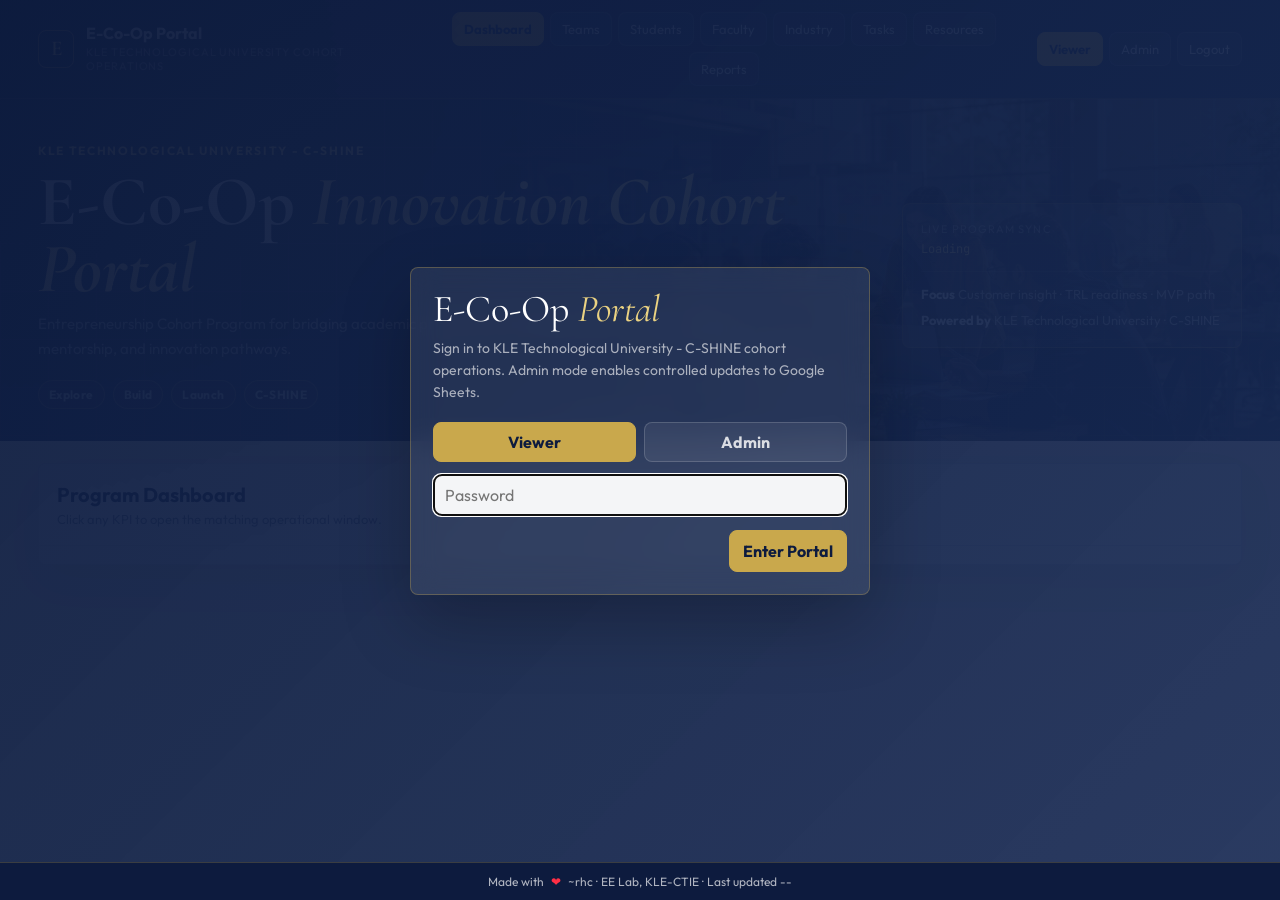
<file: index.html>
<!DOCTYPE html>
<html lang="en">
<head>
  <meta charset="UTF-8" />
  <meta name="viewport" content="width=device-width, initial-scale=1.0" />
  <title>E-Co-Op Portal</title>
  <link rel="preconnect" href="https://fonts.googleapis.com">
  <link rel="preconnect" href="https://fonts.gstatic.com" crossorigin>
  <link href="https://fonts.googleapis.com/css2?family=Cormorant+Garamond:wght@500;600&family=Outfit:wght@300;400;500;600;700&family=JetBrains+Mono:wght@400;500&display=swap" rel="stylesheet">
  <style>
    :root {
      --navy: #0d1b3e;
      --navy-2: #182b55;
      --gold: #c9a84c;
      --gold-2: #ead282;
      --ink: #13203c;
      --muted: #68758f;
      --line: rgba(13, 27, 62, 0.12);
      --paper: #ffffff;
      --soft: #f5f1e8;
      --wash: #eef3f8;
      --green: #1f7a4d;
      --red: #c24035;
      --blue: #226da8;
      --violet: #7251a5;
      --cyan: #1b8a9a;
      --rose: #be3455;
      --shadow: 0 18px 45px rgba(13, 27, 62, 0.12);
    }

    * { box-sizing: border-box; }
    body {
      margin: 0;
      font-family: Outfit, system-ui, sans-serif;
      color: var(--ink);
      background: var(--soft);
      min-height: 100vh;
      padding-bottom: 38px;
    }
    button, input, select, textarea { font: inherit; }
    button { cursor: pointer; }

    .loading {
      position: fixed;
      inset: 0;
      z-index: 50;
      display: grid;
      place-items: center;
      background: var(--navy);
      color: white;
    }
    .loading.hidden { display: none; }
    .loading-box { text-align: center; }
    .loading-logo {
      font-family: "Cormorant Garamond", serif;
      font-size: 42px;
      font-weight: 600;
    }
    .loading-logo span { color: var(--gold); font-style: italic; }
    .loading-text {
      margin-top: 12px;
      color: rgba(255,255,255,0.55);
      font-size: 13px;
      letter-spacing: 0.08em;
      text-transform: uppercase;
    }
    .loading-rings {
      position: relative;
      width: 86px;
      height: 86px;
      margin: 0 auto 18px;
    }
    .loading-rings::before,
    .loading-rings::after {
      content: "";
      position: absolute;
      inset: 0;
      border-radius: 50%;
      border: 2px solid transparent;
      border-top-color: var(--gold);
      border-right-color: rgba(234,210,130,0.55);
      animation: spin 1.4s linear infinite;
    }
    .loading-rings::after {
      inset: 12px;
      border-top-color: rgba(255,255,255,0.72);
      animation-duration: 1.9s;
      animation-direction: reverse;
    }
    .loading-dot {
      position: absolute;
      inset: 31px;
      border-radius: 50%;
      background: var(--gold);
      box-shadow: 0 0 26px rgba(201,168,76,0.65);
      animation: pulse 1.25s ease-in-out infinite;
    }
    @keyframes spin { to { transform: rotate(360deg); } }
    @keyframes pulse {
      0%, 100% { transform: scale(0.78); opacity: 0.65; }
      50% { transform: scale(1); opacity: 1; }
    }

    .login-screen {
      position: fixed;
      inset: 0;
      z-index: 45;
      display: none;
      place-items: center;
      background:
        linear-gradient(135deg, rgba(13,27,62,0.96), rgba(24,43,85,0.92)),
        radial-gradient(circle at 20% 20%, rgba(201,168,76,0.18), transparent 30%);
      color: white;
      padding: 20px 20px 58px;
    }
    .login-screen.show { display: grid; }
    .login-card {
      width: min(460px, 100%);
      border: 1px solid rgba(201,168,76,0.32);
      border-radius: 8px;
      background: rgba(255,255,255,0.08);
      box-shadow: 0 28px 70px rgba(0,0,0,0.24);
      padding: 22px;
      backdrop-filter: blur(14px);
    }
    .login-title {
      font-family: "Cormorant Garamond", serif;
      font-size: 38px;
      line-height: 1;
    }
    .login-title span { color: var(--gold-2); font-style: italic; }
    .login-copy {
      color: rgba(255,255,255,0.62);
      margin: 10px 0 18px;
      line-height: 1.55;
      font-size: 14px;
    }
    .login-tabs {
      display: grid;
      grid-template-columns: 1fr 1fr;
      gap: 8px;
      margin-bottom: 12px;
    }
    .login-tabs button {
      border: 1px solid rgba(255,255,255,0.16);
      background: rgba(255,255,255,0.07);
      color: rgba(255,255,255,0.82);
      border-radius: 8px;
      min-height: 40px;
      font-weight: 700;
    }
    .login-tabs button.active {
      background: var(--gold);
      border-color: var(--gold);
      color: var(--navy);
    }
    .login-card .field {
      width: 100%;
      background: rgba(255,255,255,0.95);
    }
    .login-actions {
      display: flex;
      align-items: center;
      justify-content: space-between;
      gap: 10px;
      margin-top: 14px;
    }
    .login-error {
      color: #ffb8b8;
      min-height: 18px;
      font-size: 13px;
    }

    .topbar {
      position: sticky;
      top: 0;
      z-index: 20;
      background: rgba(13, 27, 62, 0.96);
      color: white;
      border-bottom: 1px solid rgba(201,168,76,0.24);
      backdrop-filter: blur(10px);
    }
    .topbar-inner {
      max-width: 1240px;
      margin: 0 auto;
      padding: 12px 18px;
      display: flex;
      align-items: center;
      justify-content: space-between;
      gap: 16px;
    }
    .brand {
      display: flex;
      align-items: center;
      gap: 12px;
      min-width: 210px;
    }
    .mark {
      width: 38px;
      height: 38px;
      border: 1px solid rgba(201,168,76,0.7);
      display: grid;
      place-items: center;
      color: var(--gold-2);
      font-family: "Cormorant Garamond", serif;
      font-size: 21px;
      font-weight: 600;
      border-radius: 8px;
    }
    .brand-name {
      font-weight: 700;
      line-height: 1.05;
    }
    .brand-sub {
      color: rgba(255,255,255,0.5);
      font-size: 11px;
      letter-spacing: 0.08em;
      text-transform: uppercase;
      margin-top: 3px;
    }
    .nav {
      display: flex;
      flex-wrap: wrap;
      align-items: center;
      justify-content: center;
      gap: 6px;
    }
    .nav button, .mode button, .icon-btn {
      border: 1px solid rgba(255,255,255,0.14);
      background: rgba(255,255,255,0.06);
      color: rgba(255,255,255,0.82);
      min-height: 34px;
      border-radius: 8px;
      padding: 7px 11px;
      font-size: 13px;
    }
    .nav button.active, .mode button.active {
      background: var(--gold);
      color: var(--navy);
      border-color: var(--gold);
      font-weight: 700;
    }
    .mode {
      display: flex;
      align-items: center;
      gap: 6px;
    }

    .hero {
      background:
        linear-gradient(90deg, rgba(13,27,62,0.96) 0%, rgba(13,27,62,0.88) 43%, rgba(13,27,62,0.58) 72%, rgba(13,27,62,0.76) 100%),
        linear-gradient(180deg, rgba(13,27,62,0.1), rgba(13,27,62,0.34)),
        var(--hero-image, url("../assets/eco-op-hero-banner.png")) center / cover no-repeat,
        var(--navy);
      color: white;
      position: relative;
      overflow: hidden;
    }
    .hero::before {
      content: "";
      position: absolute;
      inset: 0;
      background-image:
        linear-gradient(rgba(201,168,76,0.07) 1px, transparent 1px),
        linear-gradient(90deg, rgba(201,168,76,0.07) 1px, transparent 1px);
      background-size: 48px 48px;
      mix-blend-mode: screen;
      opacity: 0.7;
    }
    .hero-inner {
      position: relative;
      max-width: 1240px;
      margin: 0 auto;
      padding: 44px 18px 32px;
      display: grid;
      grid-template-columns: minmax(0, 1fr) minmax(260px, 340px);
      gap: 28px;
      align-items: center;
    }
    .eyebrow {
      color: var(--gold-2);
      letter-spacing: 0.14em;
      text-transform: uppercase;
      font-size: 12px;
      font-weight: 700;
    }
    h1 {
      font-family: "Cormorant Garamond", serif;
      font-size: clamp(36px, 6.4vw, 70px);
      line-height: 0.96;
      margin: 10px 0 10px;
      letter-spacing: 0;
      max-width: 820px;
    }
    h1 em {
      color: var(--gold-2);
      font-style: italic;
    }
    .hero-copy {
      color: rgba(255,255,255,0.65);
      max-width: 720px;
      line-height: 1.65;
      font-size: 15px;
    }
    .hero-pills {
      display: flex;
      flex-wrap: wrap;
      gap: 8px;
      margin-top: 18px;
    }
    .hero-pill {
      display: inline-flex;
      align-items: center;
      min-height: 28px;
      border: 1px solid rgba(234,210,130,0.3);
      border-radius: 999px;
      padding: 6px 10px;
      color: rgba(255,255,255,0.74);
      background: rgba(255,255,255,0.05);
      font-size: 12px;
      font-weight: 700;
      letter-spacing: 0.03em;
    }
    .live {
      border: 1px solid rgba(201,168,76,0.3);
      padding: 18px;
      min-width: 0;
      border-radius: 8px;
      background:
        linear-gradient(160deg, rgba(255,255,255,0.12), rgba(255,255,255,0.04)),
        radial-gradient(circle at top right, rgba(201,168,76,0.18), transparent 48%);
      box-shadow: 0 18px 46px rgba(0,0,0,0.18);
    }
    .live-label {
      color: rgba(255,255,255,0.5);
      font-size: 11px;
      letter-spacing: 0.1em;
      text-transform: uppercase;
    }
    .live-value {
      margin-top: 5px;
      color: var(--gold-2);
      font-family: "JetBrains Mono", monospace;
      font-size: 12px;
    }
    .live-program {
      margin-top: 14px;
      padding-top: 14px;
      border-top: 1px solid rgba(255,255,255,0.12);
      display: grid;
      gap: 8px;
      color: rgba(255,255,255,0.68);
      font-size: 13px;
      line-height: 1.35;
    }
    .live-program b { color: white; }

    main {
      max-width: 1240px;
      margin: 0 auto;
      padding: 22px 18px 56px;
    }
    .kpis {
      display: grid;
      grid-template-columns: repeat(6, minmax(130px, 1fr));
      gap: 12px;
      margin-bottom: 18px;
    }
    .kpi {
      border: 1px solid var(--line);
      background: var(--paper);
      border-radius: 8px;
      padding: 16px;
      min-height: 112px;
      box-shadow: 0 10px 26px rgba(13,27,62,0.07);
      text-align: left;
      transition: transform 0.2s ease, box-shadow 0.2s ease;
      position: relative;
      overflow: hidden;
      animation: riseIn 0.5s ease both;
    }
    .kpi:nth-child(1) { --accent: var(--blue); animation-delay: 0.02s; }
    .kpi:nth-child(2) { --accent: var(--green); animation-delay: 0.06s; }
    .kpi:nth-child(3) { --accent: var(--violet); animation-delay: 0.1s; }
    .kpi:nth-child(4) { --accent: var(--gold); animation-delay: 0.14s; }
    .kpi:nth-child(5) { --accent: var(--cyan); animation-delay: 0.18s; }
    .kpi:nth-child(6) { --accent: var(--rose); animation-delay: 0.22s; }
    .kpi::before {
      content: "";
      position: absolute;
      inset: 0 0 auto 0;
      height: 4px;
      background: var(--accent, var(--gold));
    }
    .kpi::after {
      content: "";
      position: absolute;
      width: 90px;
      height: 90px;
      right: -40px;
      bottom: -42px;
      border-radius: 50%;
      background: color-mix(in srgb, var(--accent, var(--gold)) 16%, transparent);
    }
    @keyframes riseIn {
      from { opacity: 0; transform: translateY(14px); }
      to { opacity: 1; transform: translateY(0); }
    }
    .kpi:hover {
      transform: translateY(-2px);
      box-shadow: var(--shadow);
    }
    .kpi-label {
      color: var(--muted);
      font-size: 11px;
      font-weight: 700;
      letter-spacing: 0.1em;
      text-transform: uppercase;
    }
    .kpi-value {
      font-family: "Cormorant Garamond", serif;
      font-size: 42px;
      line-height: 1;
      margin-top: 9px;
      color: var(--accent, var(--navy));
    }
    .kpi-sub {
      color: var(--muted);
      font-size: 12px;
      margin-top: 5px;
    }

    .panel {
      display: none;
      background: var(--paper);
      border: 1px solid var(--line);
      border-radius: 8px;
      box-shadow: var(--shadow);
      overflow: hidden;
    }
    .panel.active { display: block; }
    .panel-head {
      padding: 18px;
      border-bottom: 1px solid var(--line);
      display: flex;
      justify-content: space-between;
      gap: 12px;
      align-items: center;
      background: linear-gradient(180deg, #fff, #fbfaf7);
    }
    .panel-title {
      font-size: 20px;
      font-weight: 700;
      color: var(--navy);
    }
    .panel-sub {
      color: var(--muted);
      font-size: 13px;
      margin-top: 4px;
    }
    .toolbar {
      padding: 14px 18px;
      display: flex;
      flex-wrap: wrap;
      gap: 10px;
      align-items: center;
      border-bottom: 1px solid var(--line);
      background: #fbfcfd;
    }
    .field {
      border: 1px solid var(--line);
      background: white;
      border-radius: 8px;
      padding: 10px 11px;
      min-height: 38px;
      color: var(--ink);
    }
    .search { min-width: 260px; flex: 1; }
    .primary {
      border: 1px solid var(--gold);
      background: var(--gold);
      color: var(--navy);
      border-radius: 8px;
      padding: 10px 13px;
      min-height: 38px;
      font-weight: 700;
    }
    .ghost {
      border: 1px solid var(--line);
      background: white;
      color: var(--navy);
      border-radius: 8px;
      padding: 9px 12px;
      min-height: 38px;
      font-weight: 600;
    }
    .admin-only { display: none; }
    body.admin .admin-only { display: inline-flex; }

    .grid {
      display: grid;
      grid-template-columns: repeat(3, minmax(0, 1fr));
      gap: 14px;
      padding: 18px;
    }
    .card {
      border: 1px solid var(--line);
      border-radius: 8px;
      background: white;
      overflow: hidden;
    }
    .card-top {
      padding: 14px;
      background: var(--navy);
      color: white;
      display: flex;
      justify-content: space-between;
      gap: 10px;
    }
    .card-title {
      font-weight: 700;
      line-height: 1.35;
    }
    .team-card .card-top {
      display: grid;
      grid-template-columns: 1fr;
      align-content: start;
      gap: 10px;
      min-height: 112px;
      padding: 14px 14px 12px;
    }
    .team-card .card-title {
      font-size: 16px;
      line-height: 1.22;
      overflow-wrap: anywhere;
      hyphens: auto;
      max-width: 100%;
    }
    .team-card .tag {
      justify-self: start;
      max-width: 100%;
      min-height: 26px;
      border-radius: 6px;
      padding: 6px 9px;
      white-space: normal;
      overflow-wrap: anywhere;
      line-height: 1.15;
      font-size: 10px;
      box-shadow: inset 0 0 0 1px rgba(13, 27, 62, 0.08);
    }
    .tag {
      display: inline-flex;
      align-items: center;
      border-radius: 999px;
      padding: 4px 8px;
      min-height: 24px;
      font-size: 11px;
      font-weight: 700;
      color: var(--navy);
      background: var(--gold-2);
      white-space: nowrap;
    }
    .card-body { padding: 14px; }
    .meta {
      display: grid;
      gap: 8px;
      color: var(--muted);
      font-size: 13px;
      line-height: 1.4;
    }
    .meta b { color: var(--ink); }
    .members {
      display: flex;
      flex-wrap: wrap;
      gap: 6px;
      margin-top: 12px;
    }
    .member {
      border: 1px solid var(--line);
      border-radius: 999px;
      padding: 5px 8px;
      font-size: 12px;
      background: var(--wash);
    }
    .card-actions {
      display: flex;
      gap: 8px;
      padding: 12px 14px 14px;
    }

    table {
      width: 100%;
      border-collapse: collapse;
      font-size: 13px;
    }
    th, td {
      padding: 12px 14px;
      border-bottom: 1px solid var(--line);
      text-align: left;
      vertical-align: top;
    }
    th {
      color: var(--muted);
      font-size: 11px;
      letter-spacing: 0.08em;
      text-transform: uppercase;
      background: #f7f9fb;
    }
    .status {
      display: inline-flex;
      border-radius: 999px;
      padding: 4px 8px;
      min-height: 24px;
      font-size: 11px;
      font-weight: 700;
      background: #edf5ef;
      color: var(--green);
    }
    .status.pending { background: #fff6df; color: #8a6500; }
    .status.blocked { background: #ffecec; color: var(--red); }

    dialog {
      border: 0;
      border-radius: 8px;
      box-shadow: var(--shadow);
      width: min(720px, calc(100vw - 26px));
      padding: 0;
    }
    dialog::backdrop { background: rgba(13,27,62,0.5); }
    .modal-head {
      padding: 16px 18px;
      color: white;
      background: var(--navy);
      display: flex;
      justify-content: space-between;
      gap: 12px;
      align-items: center;
    }
    .modal-title { font-weight: 700; }
    .modal-body {
      padding: 18px;
      display: grid;
      grid-template-columns: repeat(2, minmax(0, 1fr));
      gap: 12px;
    }
    .modal-body label {
      display: grid;
      gap: 6px;
      color: var(--muted);
      font-size: 12px;
      font-weight: 700;
      letter-spacing: 0.04em;
      text-transform: uppercase;
    }
    .modal-body .wide { grid-column: 1 / -1; }
    textarea.field { min-height: 86px; resize: vertical; }
    .modal-actions {
      padding: 14px 18px 18px;
      display: flex;
      justify-content: flex-end;
      gap: 10px;
    }

    .empty {
      padding: 38px 18px;
      color: var(--muted);
      text-align: center;
    }
    #resourceViewer iframe {
      width: 100%;
      height: min(68vh, 620px);
      border: 1px solid var(--line);
      border-radius: 8px;
      background: #f7f9fb;
    }
    .viewer-fallback {
      border: 1px dashed var(--line);
      border-radius: 8px;
      padding: 28px;
      color: var(--muted);
      background: #f7f9fb;
      text-align: center;
      line-height: 1.6;
    }
    a.primary, a.ghost {
      display: inline-flex;
      align-items: center;
      justify-content: center;
      text-decoration: none;
    }
    .footer {
      position: fixed;
      left: 0;
      right: 0;
      bottom: 0;
      z-index: 70;
      height: 38px;
      display: flex;
      align-items: center;
      justify-content: center;
      gap: 7px;
      background: var(--navy);
      color: rgba(255,255,255,0.68);
      border-top: 1px solid rgba(201,168,76,0.24);
      font-size: 12px;
    }
    .heart {
      color: #ff2f45;
      display: inline-block;
      animation: heartbeat 1.05s ease-in-out infinite;
      transform-origin: center;
    }
    @keyframes heartbeat {
      0%, 100% { transform: scale(1); }
      16% { transform: scale(1.28); }
      30% { transform: scale(0.94); }
      44% { transform: scale(1.18); }
      60% { transform: scale(1); }
    }
    .toast-wrap {
      position: fixed;
      right: 16px;
      bottom: 52px;
      z-index: 80;
      display: grid;
      gap: 10px;
      width: min(360px, calc(100vw - 32px));
    }
    .toast {
      border-radius: 8px;
      border: 1px solid rgba(13,27,62,0.12);
      background: white;
      box-shadow: var(--shadow);
      padding: 12px 14px;
      display: grid;
      gap: 3px;
      animation: toastIn 0.25s ease both;
    }
    .toast-title {
      font-weight: 800;
      color: var(--navy);
      font-size: 13px;
    }
    .toast-body {
      color: var(--muted);
      font-size: 13px;
      line-height: 1.35;
    }
    .toast.error { border-left: 4px solid var(--red); }
    .toast.success { border-left: 4px solid var(--green); }
    .toast.info { border-left: 4px solid var(--blue); }
    @keyframes toastIn {
      from { opacity: 0; transform: translateY(8px); }
      to { opacity: 1; transform: translateY(0); }
    }
    .report-layout {
      display: grid;
      grid-template-columns: 1.1fr 0.9fr;
      gap: 16px;
      padding: 18px;
    }
    .report-block {
      border: 1px solid var(--line);
      border-radius: 8px;
      background: white;
      overflow: hidden;
    }
    .report-block.wide { grid-column: 1 / -1; }
    .report-block h3 {
      margin: 0;
      padding: 14px 16px;
      color: var(--navy);
      background: #f7f9fb;
      border-bottom: 1px solid var(--line);
      font-size: 15px;
    }
    .report-list {
      display: grid;
      gap: 10px;
      padding: 14px 16px;
      color: var(--muted);
      font-size: 13px;
      line-height: 1.45;
    }
    .report-list b { color: var(--ink); }
    .metric-row {
      display: grid;
      grid-template-columns: minmax(120px, 1fr) 1fr auto;
      gap: 10px;
      align-items: center;
    }
    .metric-track {
      height: 8px;
      border-radius: 999px;
      background: #edf1f6;
      overflow: hidden;
    }
    .metric-fill {
      height: 100%;
      border-radius: inherit;
      background: var(--gold);
    }
    .pdf-report {
      margin: 18px;
      border: 1px solid var(--line);
      border-radius: 8px;
      overflow: hidden;
      background: white;
    }
    .pdf-cover {
      min-height: 260px;
      padding: 26px;
      color: white;
      background:
        linear-gradient(90deg, rgba(13,27,62,0.96), rgba(13,27,62,0.78), rgba(13,27,62,0.6)),
        var(--hero-image, url("../assets/eco-op-hero-banner.png")) center / cover no-repeat;
      display: grid;
      align-content: space-between;
      gap: 28px;
    }
    .report-logos {
      display: flex;
      flex-wrap: wrap;
      gap: 10px;
      align-items: center;
    }
    .report-logo {
      min-width: 48px;
      min-height: 48px;
      border: 1px solid rgba(234,210,130,0.58);
      border-radius: 8px;
      display: grid;
      place-items: center;
      padding: 8px 10px;
      background: rgba(255,255,255,0.12);
      color: var(--gold-2);
      font-weight: 800;
      letter-spacing: 0.06em;
    }
    .report-cover-title {
      font-family: "Cormorant Garamond", serif;
      font-size: clamp(34px, 5vw, 58px);
      line-height: 0.98;
      max-width: 760px;
    }
    .report-cover-title em {
      color: var(--gold-2);
      font-style: italic;
    }
    .report-cover-sub {
      margin-top: 12px;
      max-width: 760px;
      color: rgba(255,255,255,0.72);
      line-height: 1.55;
    }
    .report-kpis {
      display: grid;
      grid-template-columns: repeat(4, minmax(0, 1fr));
      gap: 12px;
      padding: 18px;
      background: #f7f9fb;
      border-bottom: 1px solid var(--line);
    }
    .report-kpi {
      border-radius: 8px;
      padding: 14px;
      color: white;
      background: var(--navy);
      min-height: 94px;
    }
    .report-kpi:nth-child(2) { background: var(--blue); }
    .report-kpi:nth-child(3) { background: var(--green); }
    .report-kpi:nth-child(4) { background: var(--violet); }
    .report-kpi-label {
      font-size: 11px;
      letter-spacing: 0.08em;
      text-transform: uppercase;
      color: rgba(255,255,255,0.72);
    }
    .report-kpi-value {
      margin-top: 8px;
      font-family: "Cormorant Garamond", serif;
      font-size: 38px;
      line-height: 1;
    }
    .report-section {
      padding: 18px;
      break-inside: avoid;
    }
    .report-section-title {
      color: var(--navy);
      font-size: 18px;
      font-weight: 800;
      margin-bottom: 10px;
      padding-bottom: 8px;
      border-bottom: 2px solid var(--gold);
    }
    .report-table {
      width: 100%;
      border-collapse: collapse;
      font-size: 12px;
    }
    .report-table th {
      background: var(--navy);
      color: white;
    }
    .report-table th,
    .report-table td {
      border: 1px solid #dfe5ee;
      padding: 8px 9px;
      vertical-align: top;
    }
    .report-table tr:nth-child(even) td { background: #f8fafc; }
    .report-note {
      color: var(--muted);
      font-size: 12px;
      line-height: 1.5;
      margin-top: 10px;
    }
    @media print {
      body {
        background: white;
        padding: 0;
      }
      .topbar, .hero, .footer, .toast-wrap, .panel:not(#reports), #reports .panel-head, #reports .toolbar {
        display: none !important;
      }
      main {
        max-width: none;
        padding: 0;
      }
      #reports, .pdf-report {
        display: block !important;
        border: 0;
        box-shadow: none;
      }
      .pdf-report {
        margin: 0;
      }
      .pdf-cover {
        min-height: 250px;
        print-color-adjust: exact;
        -webkit-print-color-adjust: exact;
      }
      .report-kpis, .report-kpi, .report-table th {
        print-color-adjust: exact;
        -webkit-print-color-adjust: exact;
      }
      @page {
        size: A4 landscape;
        margin: 12mm;
      }
    }

    @media (max-width: 1040px) {
      .kpis { grid-template-columns: repeat(3, minmax(0, 1fr)); }
      .grid { grid-template-columns: repeat(2, minmax(0, 1fr)); }
      .hero-inner { grid-template-columns: 1fr; }
      .live { max-width: 420px; }
    }
    @media (max-width: 720px) {
      .topbar-inner { align-items: flex-start; flex-direction: column; }
      .nav { justify-content: flex-start; }
      .kpis, .grid { grid-template-columns: 1fr; }
      .modal-body { grid-template-columns: 1fr; }
      .search { min-width: 100%; }
      table { min-width: 760px; }
      .table-scroll { overflow-x: auto; }
      .hero-inner { padding: 34px 16px 26px; gap: 20px; }
      h1 { font-size: clamp(34px, 12vw, 48px); }
      .hero-copy { font-size: 14px; }
      .hero-pill { font-size: 11px; }
      .report-layout { grid-template-columns: 1fr; }
      .report-block.wide { grid-column: auto; }
      .report-kpis { grid-template-columns: repeat(2, minmax(0, 1fr)); }
    }
  </style>
</head>
<body>
  <script>
    const GAS_URL = "https://script.google.com/macros/s/AKfycbxT3d3mErXXA0Op8wVeVP6N0rtsItENoYRmWZMwyXakFf19mxsRSqVdQbA6okLk8LLh/exec";
  </script>

  <div class="loading" id="loading">
    <div class="loading-box">
      <div class="loading-rings"><div class="loading-dot"></div></div>
      <div class="loading-logo">E-Co-Op <span>Portal</span></div>
      <div class="loading-text" id="loadingText">Connecting to E-Co-Op Workspace</div>
    </div>
  </div>

  <section class="login-screen" id="loginScreen">
    <div class="login-card">
      <div class="login-title">E-Co-Op <span>Portal</span></div>
      <div class="login-copy">Sign in to KLE Technological University - C-SHINE cohort operations. Admin mode enables controlled updates to Google Sheets.</div>
      <div class="login-tabs">
        <button class="active" id="loginViewer" type="button">Viewer</button>
        <button id="loginAdmin" type="button">Admin</button>
      </div>
      <input class="field" id="loginPassword" type="password" placeholder="Password" autocomplete="current-password" />
      <div class="login-actions">
        <div class="login-error" id="loginError"></div>
        <button class="primary" id="loginSubmit" type="button">Enter Portal</button>
      </div>
    </div>
  </section>

  <header class="topbar">
    <div class="topbar-inner">
      <div class="brand">
        <div class="mark" id="portalMark">E</div>
        <div>
          <div class="brand-name" id="portalNameTop">E-Co-Op Portal</div>
          <div class="brand-sub" id="portalSubTop">KLE Technological University cohort operations</div>
        </div>
      </div>
      <nav class="nav" id="nav">
        <button class="active" data-panel="dashboard">Dashboard</button>
        <button data-panel="teams">Teams</button>
        <button data-panel="students">Students</button>
        <button data-panel="faculty">Faculty</button>
        <button data-panel="industry">Industry</button>
        <button data-panel="tasks">Tasks</button>
        <button data-panel="resources">Resources</button>
        <button data-panel="reports">Reports</button>
      </nav>
      <div class="mode">
        <button class="active" id="viewerBtn">Viewer</button>
        <button id="adminBtn">Admin</button>
        <button id="logoutBtn">Logout</button>
      </div>
    </div>
  </header>

  <section class="hero">
    <div class="hero-inner">
      <div>
        <div class="eyebrow" id="eyebrow">KLE Technological University - C-SHINE</div>
        <h1 id="heroTitle">E-Co-Op <em>Innovation Cohort Portal</em></h1>
        <div class="hero-copy" id="heroCopy">Entrepreneurship Cohort Program for bridging academic projects with customer discovery, MVP readiness, mentorship, and innovation pathways.</div>
        <div class="hero-pills">
          <span class="hero-pill">Explore</span>
          <span class="hero-pill">Build</span>
          <span class="hero-pill">Launch</span>
          <span class="hero-pill">C-SHINE</span>
        </div>
      </div>
      <div class="live">
        <div class="live-label">Live Program Sync</div>
        <div class="live-value" id="lastUpdated">Loading</div>
        <div class="live-program">
          <div><b>Focus</b> Customer insight · TRL readiness · MVP path</div>
          <div><b>Powered by</b> KLE Technological University · C-SHINE</div>
        </div>
      </div>
    </div>
  </section>

  <main>
    <section id="dashboard" class="panel active">
      <div class="panel-head">
        <div>
          <div class="panel-title">Program Dashboard</div>
          <div class="panel-sub">Click any KPI to open the matching operational window.</div>
        </div>
        <button class="primary admin-only" data-action="sync">Sync Sheet</button>
      </div>
      <div class="kpis" id="kpis"></div>
    </section>

    <section id="teams" class="panel">
      <div class="panel-head">
        <div>
          <div class="panel-title">Teams</div>
          <div class="panel-sub">Projects, departments, mentors, end users, and member composition.</div>
        </div>
        <button class="primary admin-only" data-create="team">Add Team</button>
      </div>
      <div class="toolbar">
        <input class="field search" id="teamSearch" placeholder="Search project, department, mentor, end users" />
        <select class="field" id="departmentFilter"></select>
      </div>
      <div class="grid" id="teamGrid"></div>
    </section>

    <section id="students" class="panel">
      <div class="panel-head">
        <div>
          <div class="panel-title">Students</div>
          <div class="panel-sub">Normalized roster with one row per student.</div>
        </div>
        <button class="primary admin-only" data-create="student">Add Student</button>
      </div>
      <div class="toolbar">
        <input class="field search" id="studentSearch" placeholder="Search name, SRN, mobile, team" />
      </div>
      <div class="table-scroll"><table><thead><tr><th>Name</th><th>SRN</th><th>Mobile</th><th>Department</th><th>Team</th><th></th></tr></thead><tbody id="studentRows"></tbody></table></div>
    </section>

    <section id="faculty" class="panel">
      <div class="panel-head">
        <div>
          <div class="panel-title">Faculty Mentors</div>
          <div class="panel-sub">Faculty ownership and contact directory.</div>
        </div>
        <button class="primary admin-only" data-create="faculty">Add Faculty</button>
      </div>
      <div class="table-scroll"><table><thead><tr><th>Name</th><th>Mobile</th><th>Email</th><th>Department</th><th>Teams</th><th></th></tr></thead><tbody id="facultyRows"></tbody></table></div>
    </section>

    <section id="industry" class="panel">
      <div class="panel-head">
        <div>
          <div class="panel-title">Industry Mentors</div>
          <div class="panel-sub">Industry network, background, and willingness.</div>
        </div>
        <button class="primary admin-only" data-create="industry">Add Industry Mentor</button>
      </div>
      <div class="table-scroll"><table><thead><tr><th>Name</th><th>Industry</th><th>Background</th><th>Phone</th><th>Email</th><th>Willingness</th><th></th></tr></thead><tbody id="industryRows"></tbody></table></div>
    </section>

    <section id="tasks" class="panel">
      <div class="panel-head">
        <div>
          <div class="panel-title">Tasks</div>
          <div class="panel-sub">Program schedule, reminder windows, owner, status, outcome, and remarks.</div>
        </div>
        <button class="primary admin-only" data-create="task">Add Task</button>
      </div>
      <div class="toolbar">
        <input class="field search" id="taskSearch" placeholder="Search task, owner, status, remarks" />
        <select class="field" id="statusFilter">
          <option value="">All statuses</option>
          <option>Complete</option>
          <option>Pending</option>
          <option>Blocked</option>
        </select>
      </div>
      <div class="table-scroll"><table><thead><tr><th>Activity</th><th>Schedule</th><th>Owner</th><th>Status</th><th>Automation / Outcome</th><th>Remarks</th><th></th></tr></thead><tbody id="taskRows"></tbody></table></div>
    </section>

    <section id="resources" class="panel">
      <div class="panel-head">
        <div>
          <div class="panel-title">Resources</div>
          <div class="panel-sub">Presentations, orientation decks, survey files, and reference documents.</div>
        </div>
        <button class="primary admin-only" data-create="resource">Add Resource</button>
      </div>
      <div class="toolbar">
        <input class="field search" id="resourceSearch" placeholder="Search title, category, type, owner" />
      </div>
      <div class="grid" id="resourceGrid"></div>
    </section>

    <section id="reports" class="panel">
      <div class="panel-head">
        <div>
          <div class="panel-title">Professional Reports</div>
          <div class="panel-sub">Colorful executive PDF report generated from live Google Sheets data.</div>
        </div>
        <button class="primary" data-action="pdf-report">Download PDF</button>
      </div>
      <div class="toolbar">
        <button class="ghost" data-action="sync">Refresh Live Data</button>
        <span class="table-count">Use browser Save as PDF when the print window opens.</span>
      </div>
      <div class="pdf-report" id="pdfReport"></div>
    </section>
  </main>

  <footer class="footer">
    <span>Made with</span>
    <span class="heart">❤</span>
    <span>~rhc · EE Lab, KLE-CTIE · Last updated <span id="footerUpdated">--</span></span>
  </footer>

  <div class="toast-wrap" id="toastWrap" aria-live="polite"></div>

  <dialog id="recordDialog">
    <form method="dialog" id="recordForm">
      <div class="modal-head">
        <div class="modal-title" id="modalTitle">Edit Record</div>
        <button class="icon-btn" type="button" data-close-record aria-label="Close">x</button>
      </div>
      <div class="modal-body" id="modalBody"></div>
      <div class="modal-actions">
        <button class="ghost" type="button" data-close-record>Cancel</button>
        <button class="primary" type="button" id="saveRecord">Save</button>
      </div>
    </form>
  </dialog>

  <dialog id="confirmDialog">
    <form method="dialog">
      <div class="modal-head">
        <div class="modal-title" id="confirmTitle">Confirm</div>
        <button class="icon-btn" value="cancel" aria-label="Close">x</button>
      </div>
      <div class="modal-body" style="display:block;">
        <div id="confirmBody" style="line-height:1.55;color:var(--muted);"></div>
      </div>
      <div class="modal-actions">
        <button class="ghost" value="cancel">Cancel</button>
        <button class="primary" id="confirmOk" value="default">Continue</button>
      </div>
    </form>
  </dialog>

  <dialog id="resourceDialog">
    <div class="modal-head">
      <div class="modal-title" id="resourceTitle">Resource</div>
      <button class="icon-btn" onclick="document.getElementById('resourceDialog').close()" aria-label="Close">x</button>
    </div>
    <div class="modal-body" style="display:block;">
      <div id="resourceViewer"></div>
    </div>
    <div class="modal-actions">
      <a class="ghost" id="resourceOpen" href="#" target="_blank" rel="noreferrer">Open</a>
      <a class="primary" id="resourceDownload" href="#" download>Download</a>
    </div>
  </dialog>

  <script>
    const state = {
      config: {},
      kpis: {},
      teams: [],
      students: [],
      faculty: [],
      industry: [],
      tasks: [],
      resources: [],
      activePanel: "dashboard",
      admin: false,
      role: "viewer",
      authPassword: "",
      editType: "",
      editRecord: null
    };

    const $ = (sel) => document.querySelector(sel);
    const $$ = (sel) => Array.from(document.querySelectorAll(sel));
    const escapeHtml = (v) => String(v ?? "").replace(/[&<>"']/g, ch => ({ "&":"&amp;", "<":"&lt;", ">":"&gt;", '"':"&quot;", "'":"&#039;" }[ch]));
    const norm = (v) => String(v ?? "").toLowerCase().trim();

    async function api(action, payload = {}) {
      const request = {
        action,
        role: state.role,
        password: state.authPassword,
        ...payload
      };
      if (window.google?.script?.run) {
        return new Promise((resolve, reject) => {
          google.script.run
            .withSuccessHandler(resolve)
            .withFailureHandler(err => reject(new Error(err?.message || String(err))))
            .apiAction(request);
        });
      }
      if (!GAS_URL || GAS_URL.includes("PASTE_DEPLOYED")) {
        return demoData();
      }
      if (action === "getPortalData") {
        const res = await fetch(GAS_URL, {
          method: "POST",
          body: JSON.stringify(request)
        });
        if (!res.ok) throw new Error(apiStatusMessage(res.status));
        return res.json();
      }
      const res = await fetch(GAS_URL, {
        method: "POST",
        body: JSON.stringify(request)
      });
      if (!res.ok) throw new Error(apiStatusMessage(res.status));
      return res.json();
    }

    function apiStatusMessage(status) {
      if (status === 404) return "API 404: open the latest Apps Script web app URL, or update GAS_URL for static testing.";
      return `API ${status}`;
    }

    async function loadPortal(role = state.role, password = state.authPassword) {
      try {
        state.role = role;
        state.authPassword = password;
        const data = await api("getPortalData");
        if (!data.ok) throw new Error(data.error || "Could not load portal");
        Object.assign(state, data);
        state.role = role;
        state.authPassword = password;
        state.admin = role === "admin";
        document.body.classList.toggle("admin", state.admin);
        applyConfig();
        renderAll();
        setModeButtons();
        $("#loginScreen").classList.remove("show");
        showToast("Portal loaded", `${state.admin ? "Admin" : "Viewer"} access is active.`, "success");
      } catch (err) {
        if (!GAS_URL || GAS_URL.includes("PASTE_DEPLOYED")) {
          $("#loadingText").textContent = "Demo mode";
          Object.assign(state, demoData());
          applyConfig();
          renderAll();
          showToast("Demo mode", "Connect the Apps Script URL to use live data.", "info");
        } else {
          $("#loginError").textContent = err.message || "Could not sign in.";
          $("#loginScreen").classList.add("show");
          showToast("Sign-in failed", `${err.message || "Check the password and try again."} If this was just changed, redeploy the Apps Script web app.`, "error");
        }
      } finally {
        $("#loading").classList.add("hidden");
      }
    }

    function applyConfig() {
      const c = state.config || {};
      $("#portalNameTop").textContent = c.portalName || "E-Co-Op Portal";
      $("#portalSubTop").textContent = c.portalSub || "KLE Technological University cohort operations";
      $("#portalMark").textContent = (c.portalName || "E").slice(0, 1).toUpperCase();
      $("#eyebrow").textContent = c.eyebrow || "KLE Technological University - C-SHINE";
      $("#heroTitle").innerHTML = `${escapeHtml(c.heroTitle || "E-Co-Op")} <em>${escapeHtml(c.heroEmphasis || "Innovation Cohort Portal")}</em>`;
      $("#heroCopy").textContent = c.heroCopy || "Entrepreneurship Cohort Program for bridging academic projects with customer discovery, MVP readiness, mentorship, and innovation pathways.";
      applyHeroImage(c.heroImageUrl);
      const updated = c.lastUpdated || "--";
      $("#lastUpdated").textContent = updated;
      $("#footerUpdated").textContent = updated;
    }

    function applyHeroImage(url) {
      const cleanUrl = normalizeHeroImageUrl(url);
      if (!cleanUrl) return;
      document.documentElement.style.setProperty("--hero-image", `url("${cleanUrl.replace(/"/g, "%22")}")`);
    }

    function normalizeHeroImageUrl(url) {
      const cleanUrl = String(url || "").trim();
      const match = cleanUrl.match(/^https:\/\/github\.com\/([^/]+)\/([^/]+)\/blob\/([^/]+)\/(.+)$/);
      if (match) return `https://raw.githubusercontent.com/${match[1]}/${match[2]}/${match[3]}/${match[4]}`;
      return cleanUrl;
    }

    function renderAll() {
      renderKpis();
      renderDepartmentFilter();
      renderTeams();
      renderStudents();
      renderFaculty();
      renderIndustry();
      renderTasks();
      renderResources();
      renderReports();
    }

    function renderKpis() {
      const k = state.kpis || {};
      const cards = [
        ["Total Teams", k.totalTeams || state.teams.length, "Open team window", "teams"],
        ["Students", k.totalStudents || state.students.length, "Open student roster", "students"],
        ["Departments", k.totalDepartments || new Set(state.teams.map(t => t.department)).size, "Department view", "teams"],
        ["Faculty", k.totalFaculty || state.faculty.length, "Mentor directory", "faculty"],
        ["Industry", k.totalIndustry || state.industry.length, "Industry directory", "industry"],
        ["Pending Tasks", k.pendingTasks || state.tasks.filter(t => norm(t.status) !== "complete").length, "Task tracker", "tasks"],
        ["Resources", k.totalResources || state.resources.length, "View and download", "resources"]
      ];
      $("#kpis").innerHTML = cards.map(([label, value, sub, panel]) => `
        <button class="kpi" data-open="${panel}">
          <div class="kpi-label">${escapeHtml(label)}</div>
          <div class="kpi-value">${escapeHtml(value)}</div>
          <div class="kpi-sub">${escapeHtml(sub)}</div>
        </button>
      `).join("");
    }

    function renderDepartmentFilter() {
      const deps = [...new Set(state.teams.map(t => t.department).filter(Boolean))].sort();
      $("#departmentFilter").innerHTML = `<option value="">All departments</option>` + deps.map(d => `<option>${escapeHtml(d)}</option>`).join("");
    }

    function renderTeams() {
      const q = norm($("#teamSearch")?.value);
      const dep = $("#departmentFilter")?.value || "";
      const rows = state.teams.filter(team => {
        const text = norm([team.projectName, team.department, team.facultyMentorName, team.endUsers, team.status].join(" "));
        return (!q || text.includes(q)) && (!dep || team.department === dep);
      });
      $("#teamGrid").innerHTML = rows.length ? rows.map(team => {
        const members = state.students.filter(s => s.teamId === team.teamId);
        return `
          <article class="card team-card">
            <div class="card-top">
              <div class="card-title" title="${escapeHtml(team.projectName || "Untitled Project")}">${escapeHtml(team.projectName || "Untitled Project")}</div>
              <span class="tag" title="${escapeHtml(team.department || "Team")}">${escapeHtml(team.department || "Team")}</span>
            </div>
            <div class="card-body">
              <div class="meta">
                <div><b>Mentor:</b> ${escapeHtml(team.facultyMentorName || "-")}</div>
                <div><b>End users:</b> ${escapeHtml(team.endUsers || "-")}</div>
                <div><b>Status:</b> ${escapeHtml(team.status || "Active")}</div>
              </div>
              <div class="members">${members.map(m => `<span class="member">${escapeHtml(m.name)}</span>`).join("")}</div>
            </div>
            <div class="card-actions admin-only">
              <button class="ghost" data-edit="team" data-id="${escapeHtml(team.teamId)}">Edit</button>
              <button class="ghost" data-delete="team" data-id="${escapeHtml(team.teamId)}">Delete</button>
            </div>
          </article>
        `;
      }).join("") : `<div class="empty">No teams found.</div>`;
    }

    function renderStudents() {
      const q = norm($("#studentSearch")?.value);
      const rows = state.students.filter(s => {
        const team = state.teams.find(t => t.teamId === s.teamId);
        return !q || norm([s.name, s.srn, s.mobile, s.department, team?.projectName].join(" ")).includes(q);
      });
      $("#studentRows").innerHTML = rows.map(s => {
        const team = state.teams.find(t => t.teamId === s.teamId);
        return `<tr>
          <td>${escapeHtml(s.name)}</td><td>${escapeHtml(s.srn)}</td><td>${escapeHtml(s.mobile)}</td>
          <td>${escapeHtml(s.department || team?.department || "")}</td><td>${escapeHtml(team?.projectName || s.teamId)}</td>
          <td><span class="admin-only"><button class="ghost" data-edit="student" data-id="${escapeHtml(s.studentId)}">Edit</button></span></td>
        </tr>`;
      }).join("") || `<tr><td colspan="6" class="empty">No students found.</td></tr>`;
    }

    function renderFaculty() {
      $("#facultyRows").innerHTML = state.faculty.map(f => {
        const count = state.teams.filter(t => t.facultyMentorId === f.mentorId || t.facultyMentorName === f.name).length;
        return `<tr><td>${escapeHtml(f.name)}</td><td>${escapeHtml(f.mobile)}</td><td>${escapeHtml(f.email)}</td><td>${escapeHtml(f.department)}</td><td>${count}</td><td><span class="admin-only"><button class="ghost" data-edit="faculty" data-id="${escapeHtml(f.mentorId)}">Edit</button></span></td></tr>`;
      }).join("") || `<tr><td colspan="6" class="empty">No faculty mentors found.</td></tr>`;
    }

    function renderIndustry() {
      $("#industryRows").innerHTML = state.industry.map(m => `<tr>
        <td>${escapeHtml(m.name)}</td><td>${escapeHtml(m.industry)}</td><td>${escapeHtml(m.background)}</td>
        <td>${escapeHtml(m.phone)}</td><td>${escapeHtml(m.email)}</td><td>${escapeHtml(m.willingness)}</td>
        <td><span class="admin-only"><button class="ghost" data-edit="industry" data-id="${escapeHtml(m.industryMentorId)}">Edit</button></span></td>
      </tr>`).join("") || `<tr><td colspan="7" class="empty">No industry mentors found.</td></tr>`;
    }

    function renderTasks() {
      const q = norm($("#taskSearch")?.value);
      const status = $("#statusFilter")?.value || "";
      const rows = state.tasks.filter(t => {
        const text = norm([t.activity, t.owner, t.status, t.outcomes, t.remarks].join(" "));
        return (!q || text.includes(q)) && (!status || t.status === status);
      });
      $("#taskRows").innerHTML = rows.map(t => {
        const cls = norm(t.status) === "complete" ? "" : norm(t.status) === "blocked" ? "blocked" : "pending";
        return `<tr>
          <td>${t.detailsUrl ? `<a href="${escapeHtml(t.detailsUrl)}" target="_blank" rel="noreferrer">${escapeHtml(t.activity)}</a>` : escapeHtml(t.activity)}</td>
          <td>${escapeHtml(taskScheduleText(t))}</td><td>${escapeHtml(t.owner)}</td><td><span class="status ${cls}">${escapeHtml(t.status || "Pending")}</span></td>
          <td>${escapeHtml(t.outcomes)}</td><td>${escapeHtml(t.remarks)}</td>
          <td><span class="admin-only"><button class="ghost" data-edit="task" data-id="${escapeHtml(t.taskId)}">Edit</button></span></td>
        </tr>`;
      }).join("") || `<tr><td colspan="7" class="empty">No tasks found.</td></tr>`;
    }

    function taskScheduleText(t) {
      const start = t.scheduleStart || "";
      const end = t.scheduleEnd || "";
      if (start && end) return `${start} - ${end}`;
      if (start) return start;
      return formatDisplaySchedule(t.dueDate || "");
    }

    function formatDisplaySchedule(value) {
      const raw = String(value || "").trim();
      if (!raw) return "";
      const normalized = raw.replace(/(\d+)(st|nd|rd|th)/ig, "$1").replace(/@/g, " ").replace(/\./g, ":").replace(/\s+/g, " ");
      const year = (normalized.match(/\b(20\d{2})\b/) || [,"2026"])[1];
      const monthMatch = normalized.match(/\b(Jan|Feb|Mar|Apr|May|Jun|Jul|Aug|Sep|Oct|Nov|Dec|January|February|March|April|June|July|August|September|October|November|December)\b/i);
      const dayMatch = normalized.match(/\b(\d{1,2})\b/);
      if (!monthMatch || !dayMatch) return raw;
      const mon = monthMatch[1].slice(0,3).replace(/^./, ch => ch.toUpperCase());
      const times = [...normalized.matchAll(/(\d{1,2})(?::(\d{2}))?\s*(AM|PM)/ig)].map(m => formatTimeLabel(m[1], m[2] || "00", m[3]));
      const date = `${String(dayMatch[1]).padStart(2,"0")}-${mon}-${year}`;
      if (times.length >= 2) return `${date}, ${times[0]} - ${times[1]}`;
      if (times.length === 1) return `${date}, ${times[0]}`;
      return date;
    }

    function formatTimeLabel(hour, minute, ampm) {
      return `${String(hour).padStart(2,"0")}:${minute} ${String(ampm).toUpperCase()}`;
    }

    function renderResources() {
      const q = norm($("#resourceSearch")?.value);
      const rows = state.resources.filter(r => {
        const text = norm([r.title, r.category, r.type, r.owner, r.status].join(" "));
        return !q || text.includes(q);
      });
      $("#resourceGrid").innerHTML = rows.length ? rows.map(r => `
        <article class="card">
          <div class="card-top">
            <div class="card-title">${escapeHtml(r.title || "Untitled Resource")}</div>
            <span class="tag">${escapeHtml(r.type || "File")}</span>
          </div>
          <div class="card-body">
            <div class="meta">
              <div><b>Category:</b> ${escapeHtml(r.category || "-")}</div>
              <div><b>Owner:</b> ${escapeHtml(r.owner || "-")}</div>
              <div><b>Status:</b> ${escapeHtml(r.status || "Active")}</div>
            </div>
          </div>
          <div class="card-actions">
            <button class="ghost" data-view-resource="${escapeHtml(r.resourceId)}">View</button>
            <a class="primary" href="${escapeHtml(absoluteResourceUrl(r.url))}" download>Download</a>
            <span class="admin-only"><button class="ghost" data-edit="resource" data-id="${escapeHtml(r.resourceId)}">Edit</button></span>
          </div>
        </article>
      `).join("") : `<div class="empty">No resources found.</div>`;
    }

    function viewResource(id) {
      const resource = findRecord("resource", id);
      if (!resource) return showToast("Resource not found", "The selected file is not available.", "error");
      const viewUrl = resourcePreviewUrl(resource);
      if (!viewUrl) return showToast("Resource link missing", "Add a file URL before opening this resource.", "error");
      const opened = window.open(viewUrl, "_blank", "noopener,noreferrer");
      if (!opened) showToast("Popup blocked", "Allow popups for this portal, then click View again.", "error");
    }

    function resourcePreviewUrl(resource) {
      const rawUrl = absoluteResourceUrl(resource?.url);
      if (!rawUrl || rawUrl === "#") return "";
      const driveId = googleDriveFileId(rawUrl);
      if (driveId) return `https://drive.google.com/file/d/${encodeURIComponent(driveId)}/preview`;

      const lowerUrl = rawUrl.toLowerCase();
      const type = norm(resource?.type || lowerUrl.split("?")[0].split(".").pop());
      const isOffice = ["ppt", "pptx", "doc", "docx", "xls", "xlsx"].some(ext => type.includes(ext) || lowerUrl.endsWith(`.${ext}`));
      if (isOffice && /^https?:\/\//i.test(rawUrl)) {
        return `https://docs.google.com/gview?url=${encodeURIComponent(rawUrl)}&embedded=false`;
      }
      return rawUrl;
    }

    function absoluteResourceUrl(url) {
      const rawUrl = String(url || "").trim();
      if (!rawUrl || rawUrl === "#") return "";
      if (/^https?:\/\//i.test(rawUrl)) return rawUrl;
      try {
        return new URL(rawUrl, window.location.href).href;
      } catch (err) {
        return rawUrl;
      }
    }

    function googleDriveFileId(url) {
      const text = String(url || "");
      const fileMatch = text.match(/\/file\/d\/([^/]+)/);
      if (fileMatch) return fileMatch[1];
      const idMatch = text.match(/[?&]id=([^&]+)/);
      if (idMatch) return idMatch[1];
      return "";
    }

    function renderReports() {
      const k = state.kpis || {};
      const departments = groupCount(state.teams, "department");
      const taskStatus = groupCount(state.tasks, "status");
      const activeTasks = state.tasks.filter(t => norm(t.status) !== "complete").slice(0, 10);
      const mentorRows = state.faculty.map(f => {
        const teamCount = state.teams.filter(t => t.facultyMentorId === f.mentorId || t.facultyMentorName === f.name).length;
        return { ...f, teamCount };
      }).sort((a,b) => b.teamCount - a.teamCount);
      const maxDept = Math.max(1, ...Object.values(departments));
      const updated = state.config?.lastUpdated || "--";

      $("#pdfReport").innerHTML = `
        <div class="pdf-cover">
          <div class="report-logos">
            <div class="report-logo">KLE</div>
            <div class="report-logo">C-SHINE</div>
            <div class="report-logo">KLE Tech</div>
          </div>
          <div>
            <div class="report-cover-title">E-Co-Op <em>Innovation Cohort Report</em></div>
            <div class="report-cover-sub">Entrepreneurship Cohort Program - bridging academic projects with customer discovery, MVP readiness, mentorship, and innovation pathways.</div>
          </div>
          <div class="report-cover-sub">Generated from live Google Sheets data · Last updated ${escapeHtml(updated)}</div>
        </div>

        <div class="report-kpis">
          ${reportKpi("Teams", k.totalTeams || state.teams.length)}
          ${reportKpi("Students", k.totalStudents || state.students.length)}
          ${reportKpi("Departments", k.totalDepartments || Object.keys(departments).length)}
          ${reportKpi("Pending Tasks", k.pendingTasks || activeTasks.length)}
        </div>

        <div class="report-layout">
          <section class="report-block">
            <h3>Department Participation</h3>
            <div class="report-list">
              ${Object.entries(departments).sort((a,b) => b[1]-a[1]).map(([name,count]) => `
                <div class="metric-row">
                  <b>${escapeHtml(name || "Unassigned")}</b>
                  <div class="metric-track"><div class="metric-fill" style="width:${Math.round(count / maxDept * 100)}%"></div></div>
                  <span>${count}</span>
                </div>
              `).join("") || `<div>No department data available.</div>`}
            </div>
          </section>

          <section class="report-block">
            <h3>Automation Readiness</h3>
            <div class="report-list">
              ${Object.entries(taskStatus).map(([status,count]) => `<div><b>${escapeHtml(status || "Pending")}</b> · ${count} task(s)</div>`).join("") || `<div>No task data available.</div>`}
              <div class="report-note">Pending items should be mapped to reminder triggers, owner follow-ups, and completion windows before the next cohort coordination meeting.</div>
            </div>
          </section>

          <section class="report-block wide">
            <h3>Team Portfolio Snapshot</h3>
            <table class="report-table">
              <thead><tr><th>Project</th><th>Department</th><th>Faculty Mentor</th><th>Members</th><th>Status</th></tr></thead>
              <tbody>
                ${state.teams.map(t => `
                  <tr>
                    <td>${escapeHtml(t.projectName || "-")}</td>
                    <td>${escapeHtml(t.department || "-")}</td>
                    <td>${escapeHtml(t.facultyMentorName || "-")}</td>
                    <td>${state.students.filter(s => s.teamId === t.teamId).length}</td>
                    <td>${escapeHtml(t.status || "Active")}</td>
                  </tr>
                `).join("")}
              </tbody>
            </table>
          </section>

          <section class="report-block">
            <h3>Faculty Mentor Coverage</h3>
            <table class="report-table">
              <thead><tr><th>Mentor</th><th>Department</th><th>Teams</th></tr></thead>
              <tbody>
                ${mentorRows.map(m => `<tr><td>${escapeHtml(m.name || "-")}</td><td>${escapeHtml(m.department || "-")}</td><td>${m.teamCount}</td></tr>`).join("")}
              </tbody>
            </table>
          </section>

          <section class="report-block">
            <h3>Program Reminder Snapshot</h3>
            <table class="report-table">
              <thead><tr><th>Activity</th><th>Schedule</th><th>Owner</th><th>Status</th></tr></thead>
              <tbody>
                ${activeTasks.map(t => `<tr><td>${escapeHtml(t.activity || "-")}</td><td>${escapeHtml(t.dueDate || "-")}</td><td>${escapeHtml(t.owner || "-")}</td><td>${escapeHtml(t.status || "Pending")}</td></tr>`).join("") || `<tr><td colspan="4">No pending tasks.</td></tr>`}
              </tbody>
            </table>
          </section>

          <section class="report-block wide">
            <h3>Resource Index</h3>
            <table class="report-table">
              <thead><tr><th>Resource</th><th>Category</th><th>Type</th><th>Status</th></tr></thead>
              <tbody>
                ${state.resources.map(r => `<tr><td>${escapeHtml(r.title || "-")}</td><td>${escapeHtml(r.category || "-")}</td><td>${escapeHtml(r.type || "-")}</td><td>${escapeHtml(r.status || "Active")}</td></tr>`).join("")}
              </tbody>
            </table>
          </section>
        </div>
      `;
    }

    function reportKpi(label, value) {
      return `<div class="report-kpi"><div class="report-kpi-label">${escapeHtml(label)}</div><div class="report-kpi-value">${escapeHtml(value)}</div></div>`;
    }

    function groupCount(rows, key) {
      return rows.reduce((acc, row) => {
        const label = row[key] || "Unassigned";
        acc[label] = (acc[label] || 0) + 1;
        return acc;
      }, {});
    }

    function downloadPdfReport() {
      renderReports();
      openPanel("reports");
      setTimeout(() => window.print(), 120);
    }

    function openPanel(id) {
      state.activePanel = id;
      $$(".panel").forEach(p => p.classList.toggle("active", p.id === id));
      $$(".nav button").forEach(b => b.classList.toggle("active", b.dataset.panel === id));
      window.scrollTo({ top: 0, behavior: "smooth" });
    }

    function setAdmin(on) {
      if (on === state.admin) return;
      showLogin(on ? "admin" : "viewer");
    }

    function setModeButtons() {
      $("#viewerBtn").classList.toggle("active", !state.admin);
      $("#adminBtn").classList.toggle("active", state.admin);
    }

    function logout() {
      state.authPassword = "";
      state.role = "viewer";
      state.admin = false;
      state.teams = [];
      state.students = [];
      state.faculty = [];
      state.industry = [];
      state.tasks = [];
      state.resources = [];
      document.body.classList.remove("admin");
      setModeButtons();
      renderAll();
      showToast("Logged out", "Portal access was cleared on this device.", "info");
      showLogin("viewer");
    }

    function showLogin(role = "viewer") {
      state.loginRole = role;
      $("#loginViewer").classList.toggle("active", role === "viewer");
      $("#loginAdmin").classList.toggle("active", role === "admin");
      $("#loginPassword").value = "";
      $("#loginError").textContent = "";
      $("#loginScreen").classList.add("show");
      setTimeout(() => $("#loginPassword").focus(), 50);
    }

    async function submitLogin() {
      const password = $("#loginPassword").value;
      if (!password && GAS_URL && !GAS_URL.includes("PASTE_DEPLOYED")) {
        $("#loginError").textContent = "Enter the password.";
        return;
      }
      $("#loading").classList.remove("hidden");
      $("#loadingText").textContent = "Connecting to E-Co-Op Workspace";
      await loadPortal(state.loginRole || "viewer", password);
    }

    function showToast(title, body, type = "info") {
      const item = document.createElement("div");
      item.className = `toast ${type}`;
      item.innerHTML = `<div class="toast-title">${escapeHtml(title)}</div><div class="toast-body">${escapeHtml(body)}</div>`;
      $("#toastWrap").appendChild(item);
      setTimeout(() => item.remove(), 4200);
    }

    function confirmHtml(title, body) {
      return new Promise(resolve => {
        $("#confirmTitle").textContent = title;
        $("#confirmBody").textContent = body;
        const dialog = $("#confirmDialog");
        const ok = $("#confirmOk");
        const done = () => {
          ok.removeEventListener("click", onOk);
          dialog.removeEventListener("close", onClose);
        };
        const onOk = () => {
          done();
          resolve(true);
        };
        const onClose = () => {
          done();
          resolve(false);
        };
        ok.addEventListener("click", onOk, { once: true });
        dialog.addEventListener("close", onClose, { once: true });
        dialog.showModal();
      });
    }

    function openEditor(type, record = {}) {
      if (!state.admin) return;
      state.editType = type;
      state.editRecord = record;
      const schemas = {
        team: [["projectName","Project Name","wide"],["department","Department"],["facultyMentorName","Faculty Mentor"],["endUsers","End Users"],["status","Status"],["seventhSemTarget","7th Sem Target","wide"],["excitement","Excitement","wide"]],
        student: [["teamId","Team ID"],["name","Name"],["srn","SRN"],["mobile","Mobile"],["department","Department"]],
        faculty: [["name","Name"],["mobile","Mobile"],["email","Email"],["department","Department"]],
        industry: [["name","Name"],["industry","Industry"],["background","Background"],["phone","Phone"],["email","Email"],["willingness","Willingness","wide"]],
        task: [["activity","Activity","wide"],["detailsUrl","Details URL","wide"],["dueDate","Display Schedule"],["scheduleStart","Schedule Start"],["scheduleEnd","Schedule End"],["owner","Owner"],["status","Status"],["reminderRule","Reminder Rule","wide"],["automationStatus","Automation Status"],["outcomes","Automation / Outcomes","wide"],["remarks","Remarks","wide"]],
        resource: [["title","Title"],["category","Category"],["type","Type"],["url","Full Public URL","wide"],["owner","Owner"],["status","Status"]]
      };
      $("#modalTitle").textContent = `${record && Object.keys(record).length ? "Edit" : "Add"} ${type}`;
      $("#modalBody").innerHTML = schemas[type].map(([key, label, wide]) => {
        const inputType = fieldInputType(key);
        const val = escapeHtml(inputType === "datetime-local" ? toDateTimeLocalValue(record[key]) : (record[key] || ""));
        const isLong = ["activity","outcomes","remarks","excitement","seventhSemTarget","willingness"].includes(key);
        return `<label class="${wide || ""}">${escapeHtml(label)}${isLong ? `<textarea class="field" name="${key}">${val}</textarea>` : `<input class="field" type="${inputType}" name="${key}" value="${val}" />`}</label>`;
      }).join("");
      $("#recordDialog").showModal();
    }

    function fieldInputType(key) {
      if (key === "scheduleStart" || key === "scheduleEnd") return "datetime-local";
      if (key === "email") return "email";
      if (key === "mobile" || key === "phone") return "tel";
      if (key === "detailsUrl") return "url";
      return "text";
    }

    function toDateTimeLocalValue(value) {
      if (!value) return "";
      const raw = String(value).trim();
      const isoMatch = raw.match(/^(\d{4})-(\d{2})-(\d{2})[T\s](\d{2}):(\d{2})/);
      if (isoMatch) return `${isoMatch[1]}-${isoMatch[2]}-${isoMatch[3]}T${isoMatch[4]}:${isoMatch[5]}`;
      const match = raw.match(/^(\d{1,2})-([A-Za-z]{3})-(\d{4}),?\s+(\d{1,2}):(\d{2})\s*(AM|PM)$/i);
      if (!match) return "";
      const months = {jan:"01",feb:"02",mar:"03",apr:"04",may:"05",jun:"06",jul:"07",aug:"08",sep:"09",oct:"10",nov:"11",dec:"12"};
      let hour = Number(match[4]);
      const ampm = match[6].toUpperCase();
      if (ampm === "PM" && hour < 12) hour += 12;
      if (ampm === "AM" && hour === 12) hour = 0;
      return `${match[3]}-${months[match[2].slice(0,3).toLowerCase()]}-${String(match[1]).padStart(2,"0")}T${String(hour).padStart(2,"0")}:${match[5]}`;
    }

    async function saveRecord(evt) {
      evt.preventDefault();
      const form = new FormData($("#recordForm"));
      const record = Object.fromEntries(form.entries());
      const result = await api("upsertRecord", { type: state.editType, record, id: getRecordId(state.editType, state.editRecord) });
      if (!result.ok) return showToast("Could not save", result.error || "Please check the fields and try again.", "error");
      $("#recordDialog").close();
      Object.assign(state, await api("getPortalData"));
      renderAll();
      showToast("Saved", "The portal and Google Sheet are updated.", "success");
    }

    async function deleteRecord(type, id) {
      if (!state.admin || !id) return;
      const confirmed = await confirmHtml("Delete record", "This will remove the record from the Google Sheet. Continue?");
      if (!confirmed) return;
      const result = await api("deleteRecord", { type, id });
      if (!result.ok) return showToast("Could not delete", result.error || "Please try again.", "error");
      Object.assign(state, await api("getPortalData"));
      renderAll();
      showToast("Deleted", "The record was removed from Google Sheets.", "success");
    }

    async function syncPortal() {
      Object.assign(state, await api("getPortalData"));
      applyConfig();
      renderAll();
      showToast("Synced", "Latest Google Sheets data is now visible.", "success");
    }

    function getRecordId(type, record) {
      const keys = { team:"teamId", student:"studentId", faculty:"mentorId", industry:"industryMentorId", task:"taskId" };
      return record?.[keys[type]] || "";
    }

    document.addEventListener("click", (evt) => {
      const nav = evt.target.closest("[data-panel]");
      if (nav) openPanel(nav.dataset.panel);
      const kpi = evt.target.closest("[data-open]");
      if (kpi) openPanel(kpi.dataset.open);
      const create = evt.target.closest("[data-create]");
      if (create) openEditor(create.dataset.create, {});
      const edit = evt.target.closest("[data-edit]");
      if (edit) {
        const rec = findRecord(edit.dataset.edit, edit.dataset.id);
        openEditor(edit.dataset.edit, rec || {});
      }
      const del = evt.target.closest("[data-delete]");
      if (del) deleteRecord(del.dataset.delete, del.dataset.id);
      const action = evt.target.closest("[data-action]");
      if (action?.dataset.action === "sync") syncPortal();
      if (action?.dataset.action === "pdf-report") downloadPdfReport();
      const resource = evt.target.closest("[data-view-resource]");
      if (resource) viewResource(resource.dataset.viewResource);
    });
    ["teamSearch","departmentFilter"].forEach(id => document.addEventListener("input", e => { if (e.target.id === id) renderTeams(); }));
    document.addEventListener("input", e => {
      if (e.target.id === "studentSearch") renderStudents();
      if (e.target.id === "taskSearch" || e.target.id === "statusFilter") renderTasks();
      if (e.target.id === "resourceSearch") renderResources();
    });
    $("#viewerBtn").addEventListener("click", () => setAdmin(false));
    $("#adminBtn").addEventListener("click", () => setAdmin(true));
    $("#logoutBtn").addEventListener("click", logout);
    $("#saveRecord").addEventListener("click", saveRecord);
    $$("[data-close-record]").forEach(btn => btn.addEventListener("click", () => $("#recordDialog").close()));
    $("#loginViewer").addEventListener("click", () => showLogin("viewer"));
    $("#loginAdmin").addEventListener("click", () => showLogin("admin"));
    $("#loginSubmit").addEventListener("click", submitLogin);
    $("#loginPassword").addEventListener("keydown", evt => {
      if (evt.key === "Enter") submitLogin();
    });

    function demoData() {
      return {
        config: {
          portalName: "E-Co-Op Portal",
          portalSub: "KLE Technological University cohort operations",
          eyebrow: "KLE Technological University - C-SHINE",
          heroTitle: "E-Co-Op",
          heroEmphasis: "Innovation Cohort Portal",
          heroCopy: "Entrepreneurship Cohort Program for bridging academic projects with customer discovery, MVP readiness, mentorship, and innovation pathways.",
          lastUpdated: "Demo mode"
        },
        kpis: {},
        teams: [
          { teamId:"T001", department:"Computer Science and Engineering", projectName:"Sintex Cleanliness Detection Using IoT and AI Model", facultyMentorName:"Geeta Sannakki", endUsers:"Apartment Complexes", status:"Active" },
          { teamId:"T002", department:"Mechanical Engineering", projectName:"Camera based navigation system for visually impaired", facultyMentorName:"Gururaj Fattepur", endUsers:"Visually impaired users", status:"Active" }
        ],
        students: [
          { studentId:"S001", teamId:"T001", name:"Subramanya Tiluvalli", srn:"01FE23BCS279", mobile:"9110607686", department:"Computer Science and Engineering" },
          { studentId:"S002", teamId:"T001", name:"Praveen Angadi", srn:"01FE23BCS298", mobile:"9972436163", department:"Computer Science and Engineering" },
          { studentId:"S003", teamId:"T002", name:"Student Member", srn:"01FE23BME001", mobile:"", department:"Mechanical Engineering" }
        ],
        faculty: [{ mentorId:"F001", name:"Geeta Sannakki", mobile:"9620161698", email:"", department:"Computer Science and Engineering" }],
        industry: [{ industryMentorId:"I001", name:"Vaibhav", industry:"EARTKey", background:"Electronics", phone:"", email:"", willingness:"" }],
        tasks: [
          { taskId:"K001", activity:"Faculty mentors orientation and briefing", dueDate:"03-Jul-2026, 2:00 PM - 3:00 PM", owner:"Program Coordination Team", status:"Complete", outcomes:"Orientation completed; attendance and briefing notes ready for follow-up.", remarks:"Send calendar reminder, mark attendance, and share briefing deck." },
          { taskId:"K002", activity:"Customer discovery sprint reminders", dueDate:"07-Jul-2026 to 09-Jul-2026", owner:"Faculty Mentors and Team Leads", status:"Pending", outcomes:"Automated daily nudges for survey completion, mentor check-ins, and evidence capture.", remarks:"Schedule morning reminder and evening progress check for each team." },
          { taskId:"K003", activity:"MVP readiness and cohort review window", dueDate:"10-Aug-2026 to 25-Aug-2026", owner:"Program Coordination Team", status:"Pending", outcomes:"Reminder sequence for prototype progress, mentor review, final documentation, and report readiness.", remarks:"Trigger milestone reminders at start, midpoint, one week before close, and final day." }
        ],
        resources: [
          { resourceId:"R001", title:"Customer Insight Survey", category:"Survey", type:"PPTX", url:"https://rhchheda.github.io/E-Co-Op-Model-7-8-Beyond/assets/Customer_Insight_Survey.pptx", owner:"C-SHINE", status:"Active" },
          { resourceId:"R002", title:"Entrepreneurship Cohort Presentation", category:"Presentation", type:"PDF", url:"https://rhchheda.github.io/E-Co-Op-Model-7-8-Beyond/assets/Entrepreneurship_Cohort_Presentation.pdf", owner:"C-SHINE", status:"Active" }
        ]
      };
    }

    function findRecord(type, id) {
      const lists = { team: state.teams, student: state.students, faculty: state.faculty, industry: state.industry, task: state.tasks, resource: state.resources };
      const keys = { team:"teamId", student:"studentId", faculty:"mentorId", industry:"industryMentorId", task:"taskId", resource:"resourceId" };
      return (lists[type] || []).find(item => String(item[keys[type]]) === String(id));
    }

    if (!GAS_URL || GAS_URL.includes("PASTE_DEPLOYED")) {
      loadPortal("viewer", "");
    } else {
      $("#loading").classList.add("hidden");
      showLogin("viewer");
    }
  </script>
</body>
</html>
</file>
